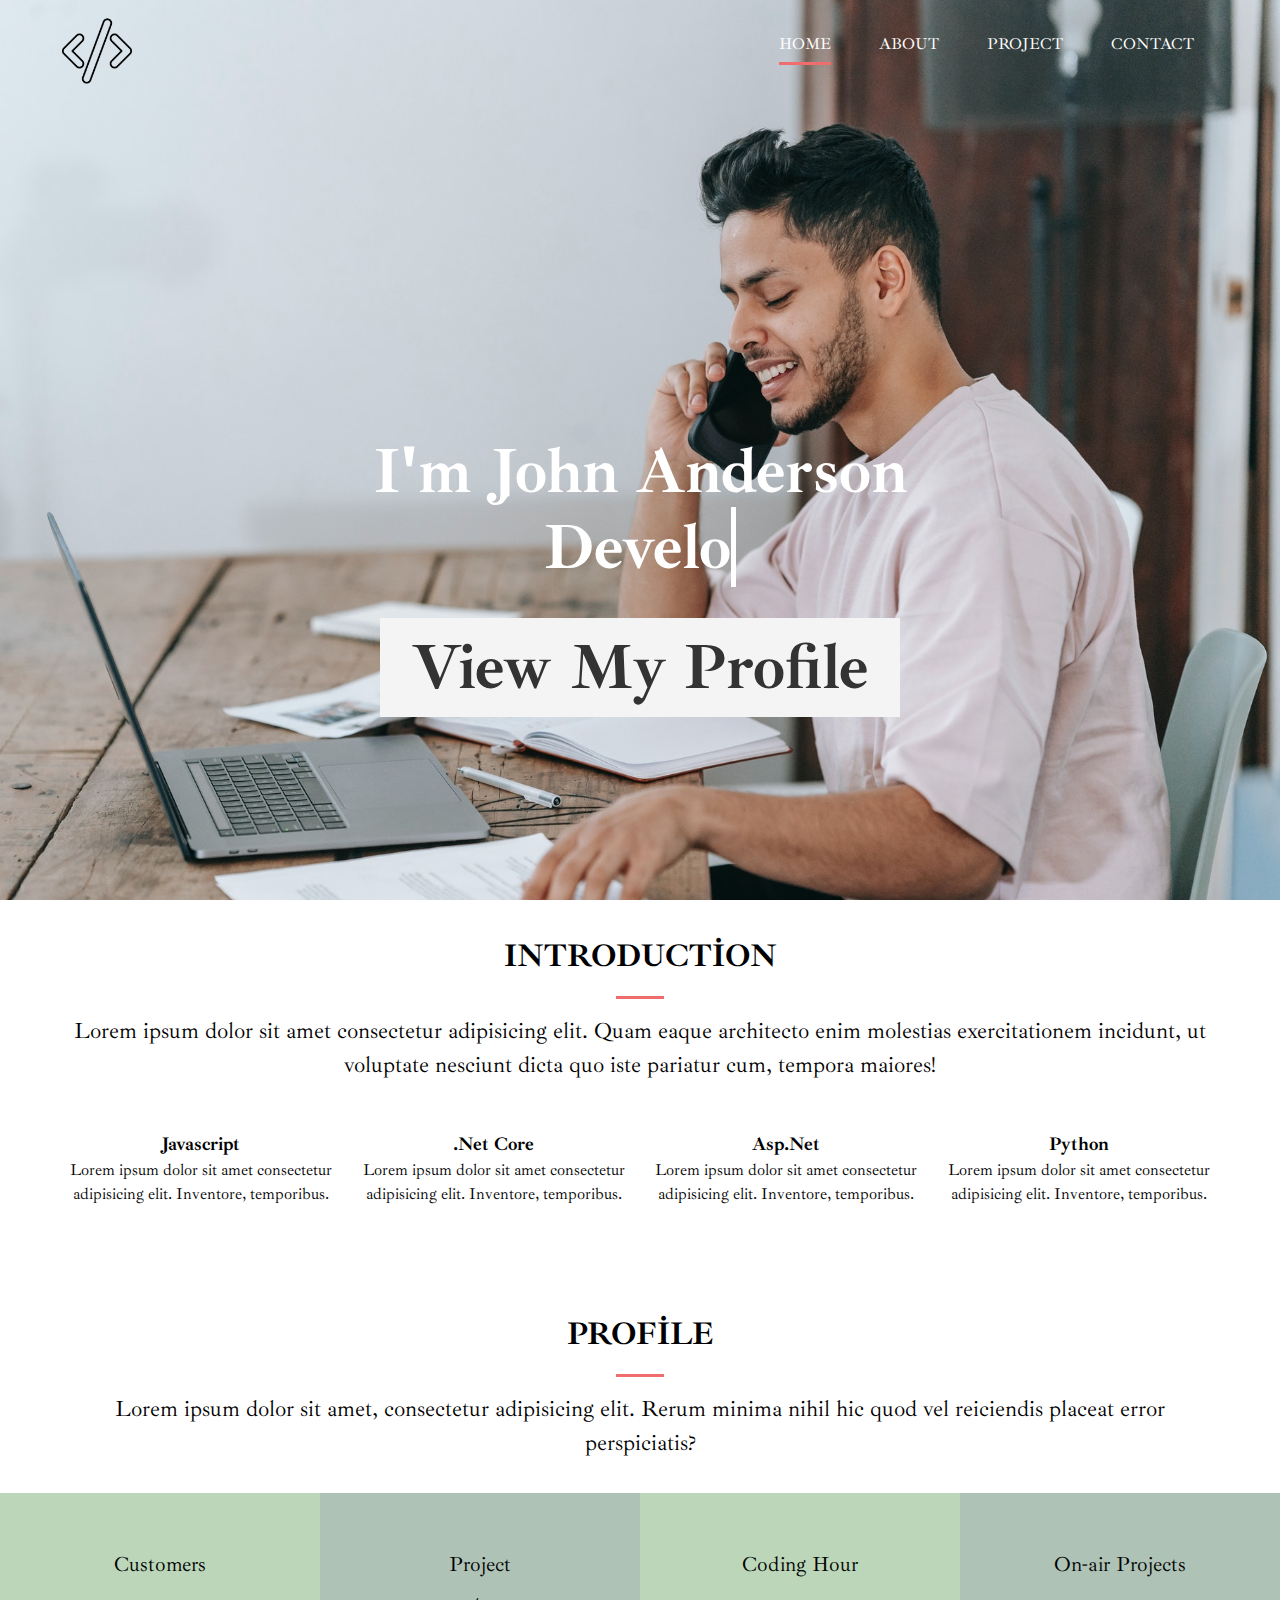
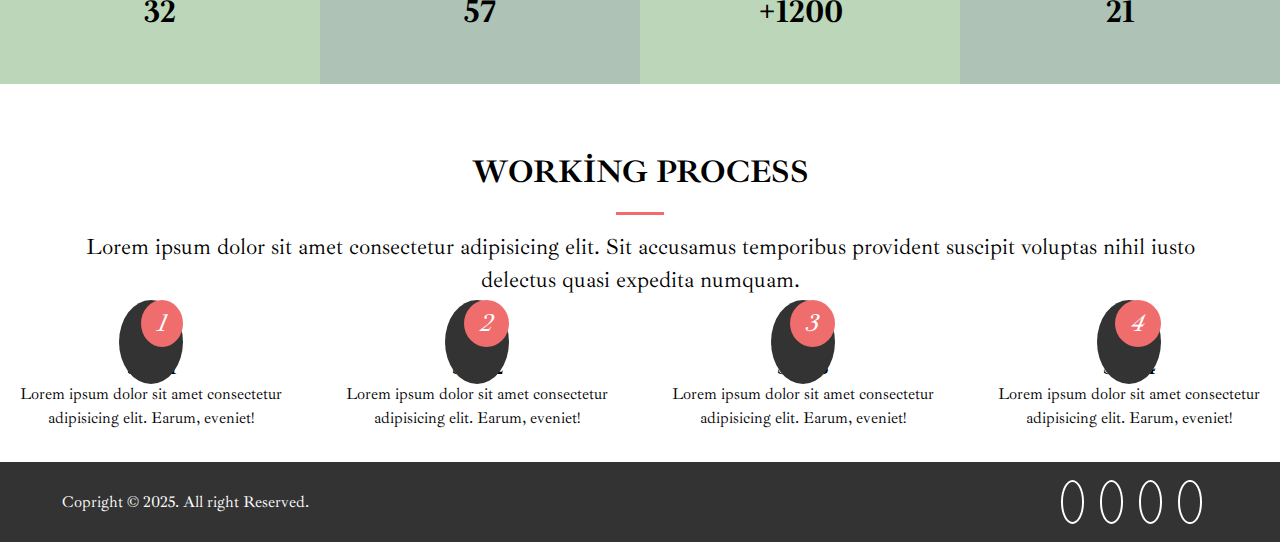
<file: index.html>
<!DOCTYPE html>
<html lang="tr">
  <head>
    <meta charset="UTF-8" />
    <meta http-equiv="X-UA-Compatible" content="IE=edge" />
    <meta name="viewport" content="width=device-width, initial-scale=1.0" />
    <link
      href="https://fonts.googleapis.com/css2?family=Ibarra+Real+Nova&display=swap"
      rel="stylesheet"
    />
    <link
      rel="stylesheet"
      href="https://cdnjs.cloudflare.com/ajax/libs/animate.css/4.1.1/animate.min.css"
    />
    <link
      rel="stylesheet"
      href="https://cdnjs.cloudflare.com/ajax/libs/font-awesome/6.1.1/css/all.min.css"
      integrity="sha512-KfkfwYDsLkIlwQp6LFnl8zNdLGxu9YAA1QvwINks4PhcElQSvqcyVLLD9aMhXd13uQjoXtEKNosOWaZqXgel0g=="
      crossorigin="anonymous"
      referrerpolicy="no-referrer"
    />
    <link rel="stylesheet" href="css/main.css" />
    <title>Freelancer</title>
  </head>
  <body>
    <!-- header -->
    <header id="header__home">
      <div class="container">
        <nav class="main-nav">
          <img src="img/logo.png" alt="" class="main-nav__logo" />
          <ul class="main-nav__items">
            <li><a href="index.html" class="active">Home</a></li>
            <li><a href="about.html">About</a></li>
            <li><a href="project.html">Project</a></li>
            <li><a href="contact.html">Contact</a></li>
          </ul>
        </nav>
        <div class="header-content">
          <h1>
            I'm John Anderson
            <span
              class="typewrite"
              data-period="1000"
              data-type='["Developer","Designer","Freelancer"]'
            ></span>
            <a href="#" class="btn-light animate__animated animate__swing my-2">
              View My Profile
            </a>
          </h1>
        </div>
      </div>
    </header>
    <!-- section a-->
    <section id="home__a" class="text-center py-2">
      <div class="container">
        <h2 class="section-title">Introduction</h2>
        <div class="border-bottom"></div>
        <p class="lead">
          Lorem ipsum dolor sit amet consectetur adipisicing elit. Quam eaque
          architecto enim molestias exercitationem incidunt, ut voluptate
          nesciunt dicta quo iste pariatur cum, tempora maiores!
        </p>
        <div class="skills my-3">
          <div>
            <i class="fa-solid fa-code-fork fa-3x"></i>
            <h3>Javascript</h3>
            <p>
              Lorem ipsum dolor sit amet consectetur adipisicing elit.
              Inventore, temporibus.
            </p>
          </div>
          <div>
            <i class="fa-solid fa-laptop-code fa-3x"></i>
            <h3>.Net Core</h3>
            <p>
              Lorem ipsum dolor sit amet consectetur adipisicing elit.
              Inventore, temporibus.
            </p>
          </div>
          <div>
            <i class="fa-solid fa-bug fa-3x"></i>
            <h3>Asp.Net</h3>
            <p>
              Lorem ipsum dolor sit amet consectetur adipisicing elit.
              Inventore, temporibus.
            </p>
          </div>
          <div>
            <i class="fa-solid fa-code fa-3x"></i>
            <h3>Python</h3>
            <p>
              Lorem ipsum dolor sit amet consectetur adipisicing elit.
              Inventore, temporibus.
            </p>
          </div>
        </div>
      </div>
    </section>

    <!-- section b -->
    <section id="home__b" class="text-center py-2">
      <div class="container">
        <h2 class="section-title">Profile</h2>
        <div class="border-bottom"></div>
        <p class="lead">
          Lorem ipsum dolor sit amet, consectetur adipisicing elit. Rerum minima
          nihil hic quod vel reiciendis placeat error perspiciatis?
        </p>
      </div>
      <div class="profile">
        <div>
          <ul>
            <li><i class="fas fa-users fa-3x"></i></li>
            <li class="title">Customers</li>
            <li class="number">32</li>
          </ul>
        </div>
        <div>
          <ul>
            <li><i class="fas fa-code-branch fa-3x"></i></li>
            <li class="title">Project</li>
            <li class="number">57</li>
          </ul>
        </div>
        <div>
          <ul>
            <li><i class="fas fa-award fa-3x"></i></li>
            <li class="title">Coding Hour</li>
            <li class="number">+1200</li>
          </ul>
        </div>
        <div>
          <ul>
            <li><i class="fas fa-hourglass fa-3x"></i></li>
            <li class="title">On-air Projects</li>
            <li class="number">21</li>
          </ul>
        </div>
      </div>
    </section>

    <!-- sevtion c -->
    <section id="home__c" class="text-center py-2">
      <div class="container">
        <h2 class="section-title">Working Process</h2>
        <div class="border-bottom"></div>
        <p class="lead">
          Lorem ipsum dolor sit amet consectetur adipisicing elit. Sit accusamus
          temporibus provident suscipit voluptas nihil iusto delectus quasi
          expedita numquam.
        </p>
      </div>
      <div class="process">
        <div>
          <i class="fa-solid fa-layer-group fa-4x process__icon my-2">
            <div class="process__step">1</div>
          </i>
          <h3>Step 1</h3>
          <p>
            Lorem ipsum dolor sit amet consectetur adipisicing elit. Earum,
            eveniet!
          </p>
        </div>
        <div>
          <i class="fa-solid fa-eye fa-4x process__icon my-2">
            <div class="process__step">2</div>
          </i>
          <h3>Step 2</h3>
          <p>
            Lorem ipsum dolor sit amet consectetur adipisicing elit. Earum,
            eveniet!
          </p>
        </div>
        <div>
          <i class="fa fa-object-ungroup fa-4x process__icon my-2">
            <div class="process__step">3</div>
          </i>
          <h3>Step 3</h3>
          <p>
            Lorem ipsum dolor sit amet consectetur adipisicing elit. Earum,
            eveniet!
          </p>
        </div>
        <div>
          <i class="fas fa-file-alt fa-4x process__icon my-2">
            <div class="process__step">4</div>
          </i>
          <h3>Step 4</h3>
          <p>
            Lorem ipsum dolor sit amet consectetur adipisicing elit. Earum,
            eveniet!
          </p>
        </div>
      </div>
    </section>

    <!-- footer -->
    <footer id="main-footer">
      <div class="footer-content container">
        <p>Copright &copy; 2025. All right Reserved.</p>
        <div class="social">
          <i class="fab fa-facebook"></i>
          <i class="fab fa-twitter"></i>
          <i class="fab fa-instagram"></i>
          <i class="fab fa-youtube"></i>
        </div>
      </div>
    </footer>

    <script src="js/jquery.min.js"></script>
    <script src="js/type-writer.js"></script>
  </body>
</html>
</file>
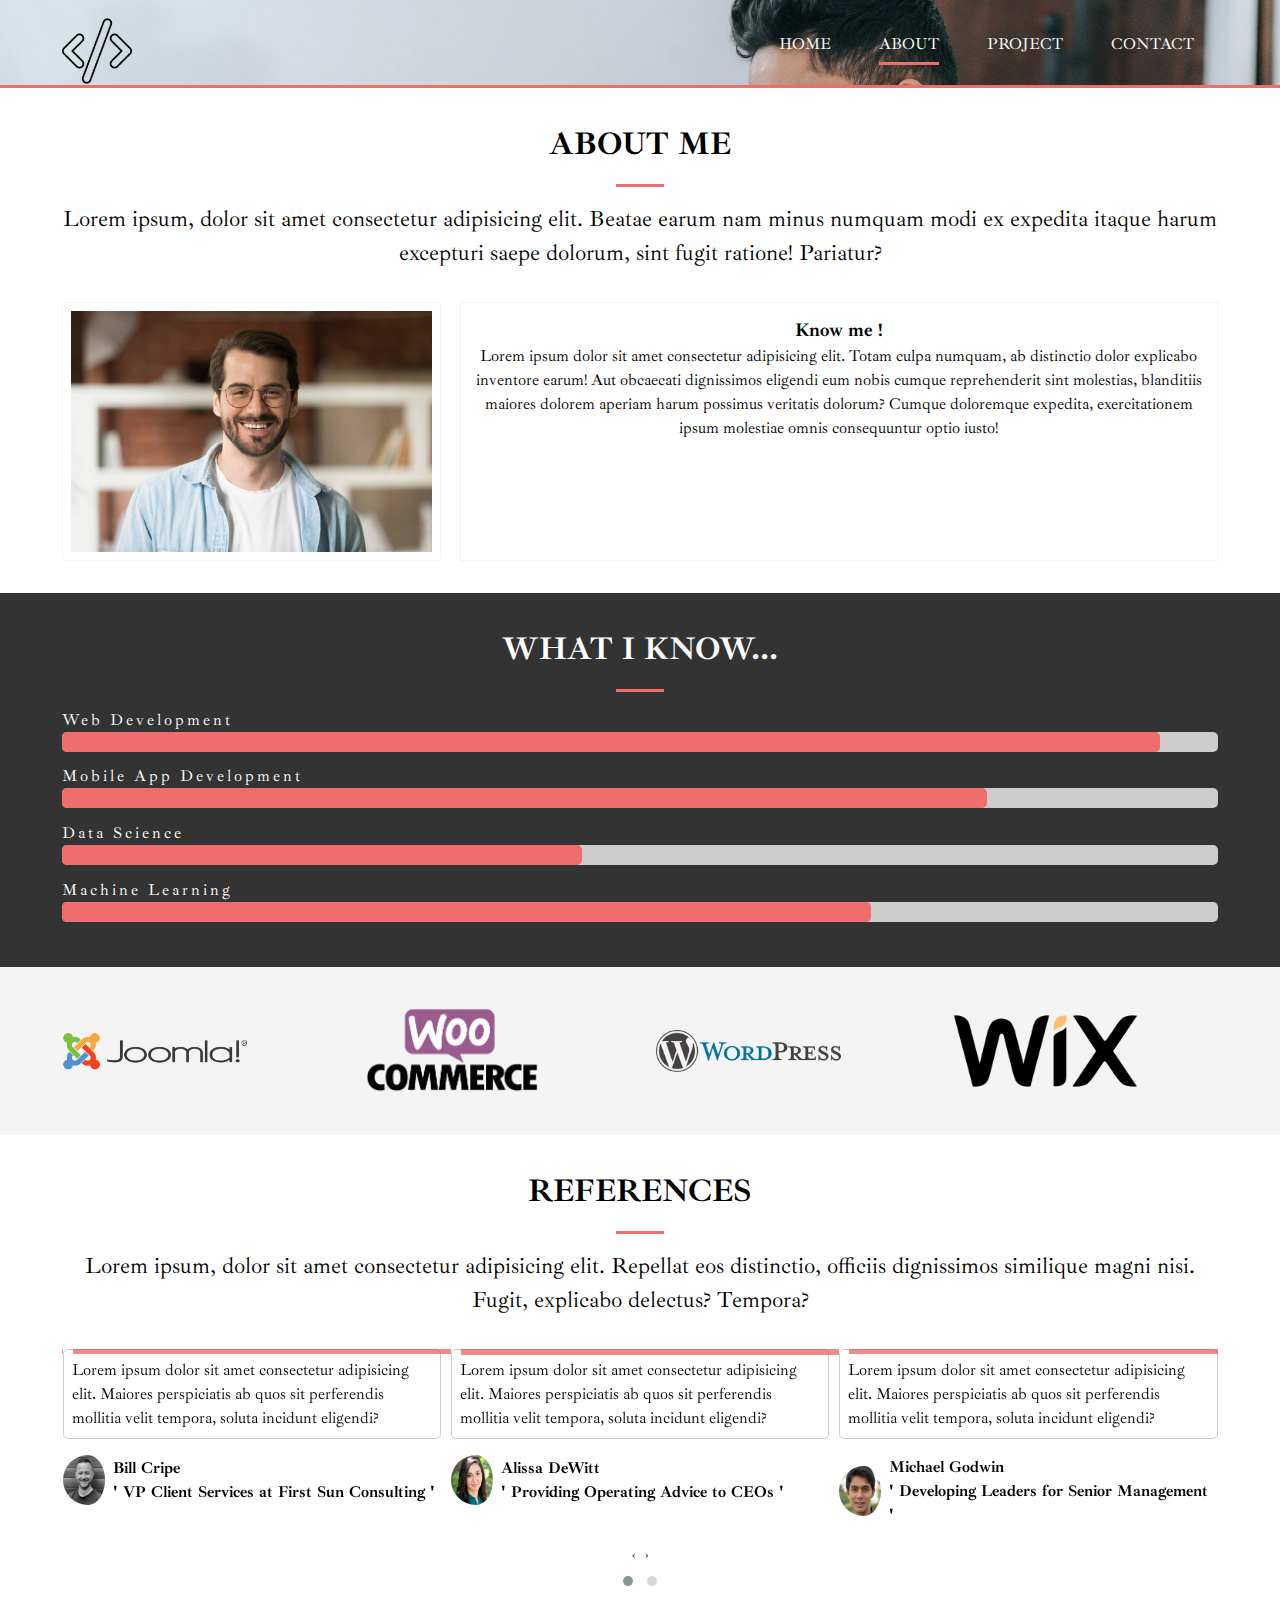
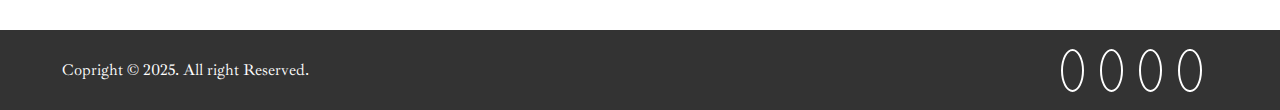
<file: about.html>
<!DOCTYPE html>
<html lang="tr">
  <head>
    <meta charset="UTF-8" />
    <meta http-equiv="X-UA-Compatible" content="IE=edge" />
    <meta name="viewport" content="width=device-width, initial-scale=1.0" />
    <link
      href="https://fonts.googleapis.com/css2?family=Ibarra+Real+Nova&display=swap"
      rel="stylesheet"
    />
    <link
      rel="stylesheet"
      href="https://cdnjs.cloudflare.com/ajax/libs/animate.css/4.1.1/animate.min.css"
    />
    <link
      rel="stylesheet"
      href="https://cdnjs.cloudflare.com/ajax/libs/font-awesome/6.1.1/css/all.min.css"
      integrity="sha512-KfkfwYDsLkIlwQp6LFnl8zNdLGxu9YAA1QvwINks4PhcElQSvqcyVLLD9aMhXd13uQjoXtEKNosOWaZqXgel0g=="
      crossorigin="anonymous"
      referrerpolicy="no-referrer"
    />
    <link
      rel="stylesheet"
      href="css/owl.carousel.min.css"
    />
    <link
      rel="stylesheet"
      href="css/owl.theme.default.min.css"
    />
    <link rel="stylesheet" href="js/lightbox.min.css">
    <link rel="stylesheet" href="css/main.css" />
    <title>Frelancer</title>
  </head>
  <body>
    <!-- header -->
    <header id="header__inner">
      <div class="container">
        <nav class="main-nav">
          <img src="img/logo.png" alt="" class="main-nav__logo" />
          <ul class="main-nav__items">
            <li><a href="index.html">Home</a></li>
            <li><a href="about.html" class="active">About</a></li>
            <li><a href="project.html">Project</a></li>
            <li><a href="contact.html">Contact</a></li>
          </ul>
        </nav>
      </div>
    </header>
    <!-- section a-->
    <section id="about-a" class="text-center py-2">
      <div class="container">
        <h2 class="section-title">About Me</h2>
        <div class="border-bottom"></div>
        <p class="lead">
          Lorem ipsum, dolor sit amet consectetur adipisicing elit. Beatae earum
          nam minus numquam modi ex expedita itaque harum excepturi saepe
          dolorum, sint fugit ratione! Pariatur?
        </p>
        <div class="info">
          <img src="img/about.jpeg" alt="" class="info__image" />
          <div class="info__bio">
            <h3>Know me !</h3>
            <p>
              Lorem ipsum dolor sit amet consectetur adipisicing elit. Totam
              culpa numquam, ab distinctio dolor explicabo inventore earum! Aut
              obcaecati dignissimos eligendi eum nobis cumque reprehenderit sint
              molestias, blanditiis maiores dolorem aperiam harum possimus
              veritatis dolorum? Cumque doloremque expedita, exercitationem
              ipsum molestiae omnis consequuntur optio iusto!
            </p>
          </div>
        </div>
      </div>
    </section>
    <!-- section b -->
    <section id="about-b" class="bg-dark py-2">
      <div class="container">
        <h2 class="section-title">What I Know...</h2>
        <div class="border-bottom"></div>

        <div id="progress-bars">
          <h4>Web Development</h4>
          <div class="progress">
            <div class="bar" style="width: 95%"><div></div></div>
          </div>
        </div>
        <div id="progress-bars">
          <h4>Mobile App Development</h4>
          <div class="progress">
            <div class="bar" style="width: 80%"><div></div></div>
          </div>
        </div>
        <div id="progress-bars">
          <h4>Data Science</h4>
          <div class="progress">
            <div class="bar" style="width: 45%"><div></div></div>
          </div>
        </div>
        <div id="progress-bars">
          <h4>Machine Learning</h4>
          <div class="progress">
            <div class="bar" style="width: 70%"><div></div></div>
          </div>
        </div>
      </div>
    </section>
    <!-- section c -->
    <section id="about-c" class="bg-light py-2">
      <div class="container">
        <div class="about-logos">
          <img src="img/joomla.png" alt="" />
          <img src="img/woocommerce.png" alt="" />
          <img src="img/wordpress.png" alt="" />
          <img src="img/wix.png" alt="" />
        </div>
      </div>
    </section>
    <!-- section d -->
    <section id="about-d" class="py-2">
      <div class="container">
        <h2 class="section-title">References</h2>
        <div class="border-bottom"></div>
        <p class="lead text-center">
          Lorem ipsum, dolor sit amet consectetur adipisicing elit. Repellat eos
          distinctio, officiis dignissimos similique magni nisi. Fugit,
          explicabo delectus? Tempora?
        </p>
        <div class="references owl-carousel owl-theme">
          <div class="item">
            <p>
              Lorem ipsum dolor sit amet consectetur adipisicing elit. Maiores
              perspiciatis ab quos sit perferendis mollitia velit tempora,
              soluta incidunt eligendi?
            </p>
            <ul>
              <li><img src="img/user-1.jpeg" alt="" /></li>
              <li>Bill Cripe<span>VP Client Services at First Sun Consulting</span></li>
            </ul>
          </div>
          <div class="item">
            <p>
              Lorem ipsum dolor sit amet consectetur adipisicing elit. Maiores
              perspiciatis ab quos sit perferendis mollitia velit tempora,
              soluta incidunt eligendi?
            </p>
            <ul>
              <li><img src="img/user-2.jpeg" alt="" /></li>
              <li>Alissa DeWitt<span>Providing Operating Advice to CEOs</span></li>
            </ul>
          </div>
          <div class="item">
            <p>
              Lorem ipsum dolor sit amet consectetur adipisicing elit. Maiores
              perspiciatis ab quos sit perferendis mollitia velit tempora,
              soluta incidunt eligendi?
            </p>
            <ul>
              <li><img src="img/user-3.jpeg" alt="" /></li>
              <li>Michael Godwin <span>Developing Leaders for Senior Management</span></ul>
              </li>
            </ul>
          </div>
          <div class="item">
            <p>
              Lorem ipsum dolor sit amet consectetur adipisicing elit. Maiores
              perspiciatis ab quos sit perferendis mollitia velit tempora,
              soluta incidunt eligendi?
            </p>
            <ul>
              <li><img src="img/user-4.jpeg" alt="" /></li>
              <li>Chris Rinne<span>Sales and Marketing Specialist</span></li>
            </ul>
          </div>
        </div>
      </div>
    </section>
    <!-- footer -->
    <footer id="main-footer">
      <div class="footer-content container">
        <p>Copright &copy; 2025. All right Reserved.</p>
        <div class="social">
          <i class="fab fa-facebook"></i>
          <i class="fab fa-twitter"></i>
          <i class="fab fa-instagram"></i>
          <i class="fab fa-youtube"></i>
        </div>
      </div>
    </footer>
    <script src="js/jquery.min.js"></script>
    <script src="js/owl.carousel.js"></script>
    <script>
      $(".owl-carousel").owlCarousel({
        loop: true,
        margin: 10,
        nav: true,
        autoplay: true,
        autoplayTimeout: 3000,
        responsive: {
          0: {
            items: 1,
          },
          600: {
            items: 2,
          },
          1000: {
            items: 3,
          },
        },
      });
    </script>
  </body>
</html>
</file>
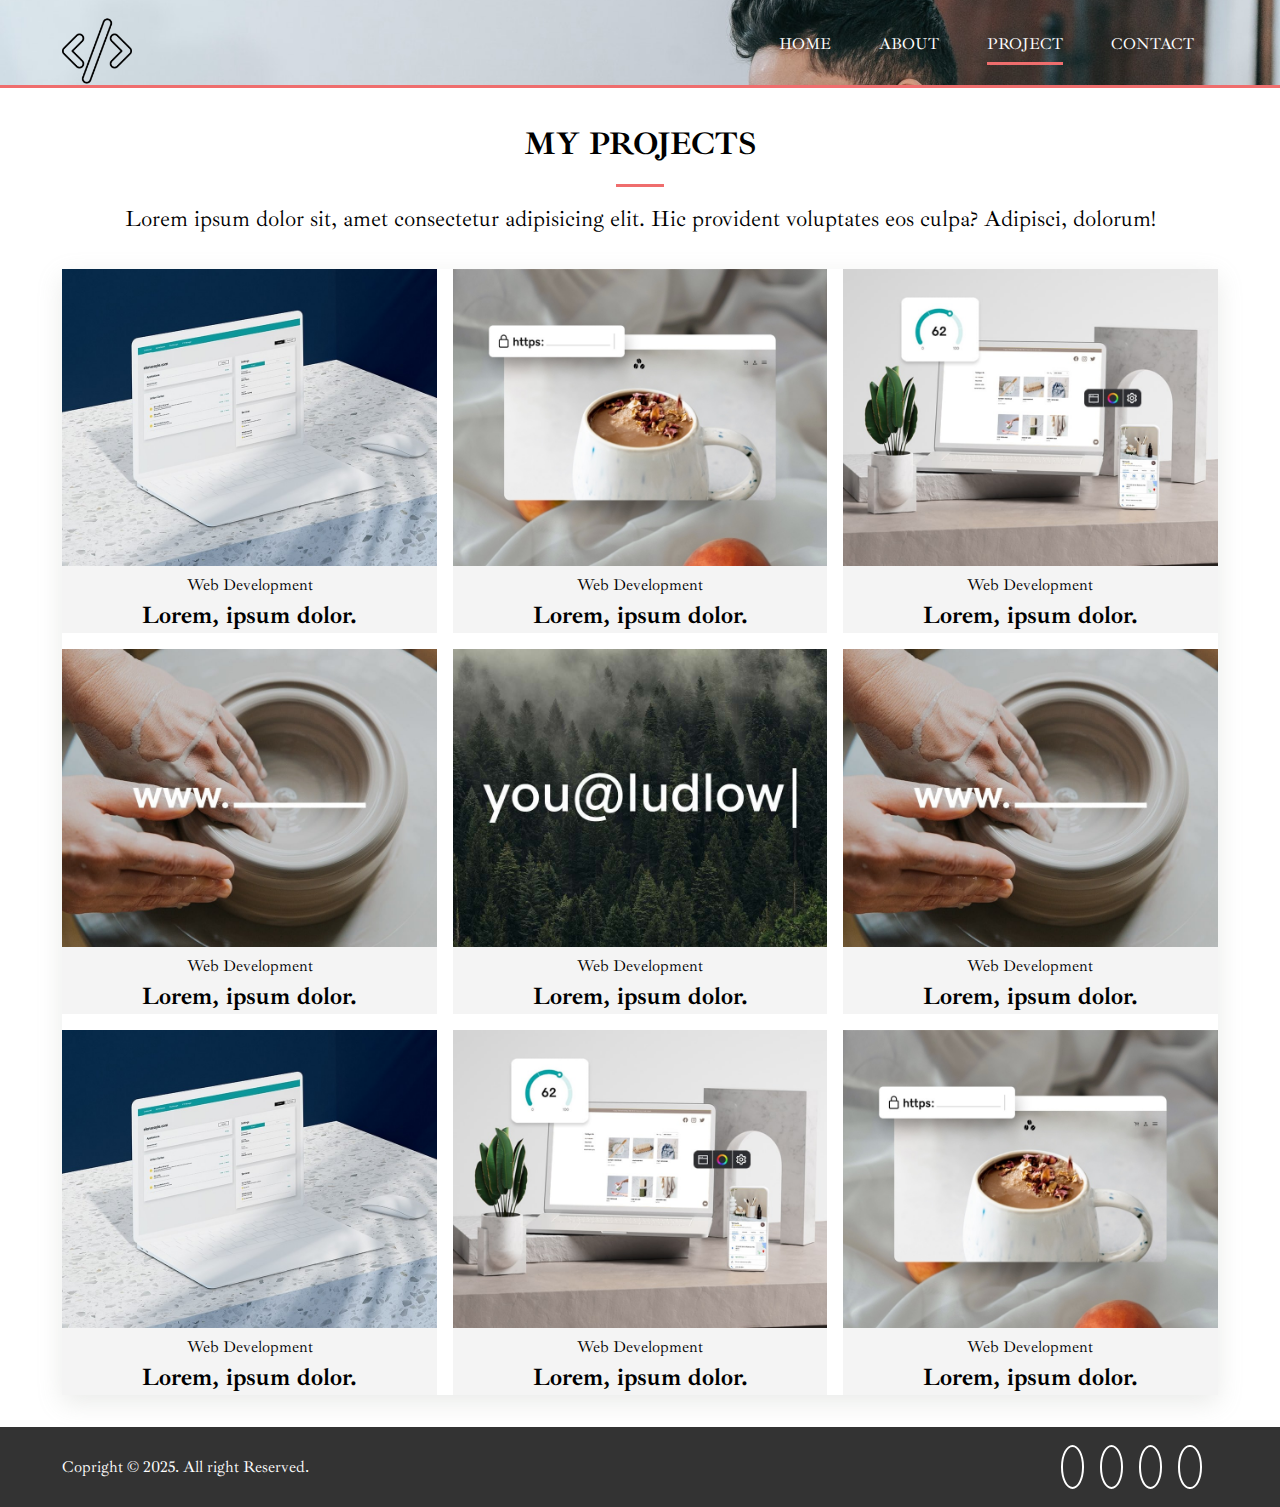
<file: project.html>
<!DOCTYPE html>
<html lang="tr">
  <head>
    <meta charset="UTF-8" />
    <meta http-equiv="X-UA-Compatible" content="IE=edge" />
    <meta name="viewport" content="width=device-width, initial-scale=1.0" />
    <link
      href="https://fonts.googleapis.com/css2?family=Ibarra+Real+Nova&display=swap"
      rel="stylesheet"
    />
    <link
      rel="stylesheet"
      href="https://cdnjs.cloudflare.com/ajax/libs/animate.css/4.1.1/animate.min.css"
    />
    <link
      rel="stylesheet"
      href="https://cdnjs.cloudflare.com/ajax/libs/font-awesome/6.1.1/css/all.min.css"
      integrity="sha512-KfkfwYDsLkIlwQp6LFnl8zNdLGxu9YAA1QvwINks4PhcElQSvqcyVLLD9aMhXd13uQjoXtEKNosOWaZqXgel0g=="
      crossorigin="anonymous"
      referrerpolicy="no-referrer"
    />
    <link rel="stylesheet" href="js/lightbox.min.css" />
    <link rel="stylesheet" href="css/main.css" />
    <title>Frelancer</title>
  </head>
  <body>
    <!-- header -->
    <header id="header__inner">
      <div class="container">
        <nav class="main-nav">
          <img src="img/logo.png" alt="" class="main-nav__logo" />
          <ul class="main-nav__items">
            <li><a href="index.html">Home</a></li>
            <li><a href="about.html">About</a></li>
            <li><a href="project.html" class="active">Project</a></li>
            <li><a href="contact.html">Contact</a></li>
          </ul>
        </nav>
      </div>
    </header>

    <section id="projects" class="text-center py-2">
      <div class="container">
        <h2 class="section-title">My Projects</h2>
        <div class="border-bottom"></div>
        <div class="lead">
          Lorem ipsum dolor sit, amet consectetur adipisicing elit. Hic
          provident voluptates eos culpa? Adipisci, dolorum!
        </div>

        <div class="items">
          <div class="item">
            <div class="item__image">
              <a href="img/work-1.jpeg" data-lightbox="roadtrip">
                <img src="img/work-1.jpeg" alt="" />
              </a>
            </div>
            <div class="item__text">
              <div class="item__text__wrap">
                <p class="item__text__category">Web Development</p>
                <h2 class="item__text__title">Lorem, ipsum dolor.</h2>
              </div>
            </div>
          </div>
          <div class="item">
            <div class="item__image">
              <a href="img/work-2.jpeg" data-lightbox="roadtrip">
                <img src="img/work-2.jpeg" alt="" />
              </a>
            </div>
            <div class="item__text">
              <div class="item__text__wrap">
                <p class="item__text__category">Web Development</p>
                <h2 class="item__text__title">Lorem, ipsum dolor.</h2>
              </div>
            </div>
          </div>
          <div class="item">
            <div class="item__image">
              <a href="img/work-3.jpeg" data-lightbox="roadtrip">
                <img src="img/work-3.jpeg" alt="" />
              </a>
            </div>
            <div class="item__text">
              <div class="item__text__wrap">
                <p class="item__text__category">Web Development</p>
                <h2 class="item__text__title">Lorem, ipsum dolor.</h2>
              </div>
            </div>
          </div>
          <div class="item">
            <div class="item__image">
              <a href="img/work-4.jpeg" data-lightbox="roadtrip">
                <img src="img/work-4.jpeg" alt="" />
              </a>
            </div>

            <div class="item__text">
              <div class="item__text__wrap">
                <p class="item__text__category">Web Development</p>
                <h2 class="item__text__title">Lorem, ipsum dolor.</h2>
              </div>
            </div>
          </div>
          <div class="item">
            <div class="item__image">
              <a href="img/work-5.jpeg" data-lightbox="roadtrip">
                <img src="img/work-5.jpeg" alt="" />
              </a>
            </div>
            <div class="item__text">
              <div class="item__text__wrap">
                <p class="item__text__category">Web Development</p>
                <h2 class="item__text__title">Lorem, ipsum dolor.</h2>
              </div>
            </div>
          </div>
          <div class="item">
            <div class="item__image">
              <a href="img/work-4.jpeg" data-lightbox="roadtrip">
                <img src="img/work-4.jpeg" alt="" />
              </a>
            </div>
            <div class="item__text">
              <div class="item__text__wrap">
                <p class="item__text__category">Web Development</p>
                <h2 class="item__text__title">Lorem, ipsum dolor.</h2>
              </div>
            </div>
          </div>
          <div class="item">
            <div class="item__image">
              <a href="img/work-1.jpeg" data-lightbox="roadtrip">
                <img src="img/work-1.jpeg" alt="" />
              </a>
            </div>
            <div class="item__text">
              <div class="item__text__wrap">
                <p class="item__text__category">Web Development</p>
                <h2 class="item__text__title">Lorem, ipsum dolor.</h2>
              </div>
            </div>
          </div>
          <div class="item">
            <div class="item__image">
              <a href="img/work-3.jpeg" data-lightbox="roadtrip">
                <img src="img/work-3.jpeg" alt="" />
              </a>
            </div>
            <div class="item__text">
              <div class="item__text__wrap">
                <p class="item__text__category">Web Development</p>
                <h2 class="item__text__title">Lorem, ipsum dolor.</h2>
              </div>
            </div>
          </div>
          <div class="item">
            <div class="item__image">
              <a href="img/work-2.jpeg" data-lightbox="roadtrip">
                <img src="img/work-2.jpeg" alt="" />
              </a>
            </div>
            <div class="item__text">
              <div class="item__text__wrap">
                <p class="item__text__category">Web Development</p>
                <h2 class="item__text__title">Lorem, ipsum dolor.</h2>
              </div>
            </div>
          </div>
        </div>
      </div>
    </section>

    <!-- footer -->
    <footer id="main-footer">
      <div class="footer-content container">
        <p>Copright &copy; 2025. All right Reserved.</p>
        <div class="social">
          <i class="fab fa-facebook"></i>
          <i class="fab fa-twitter"></i>
          <i class="fab fa-instagram"></i>
          <i class="fab fa-youtube"></i>
        </div>
      </div>
    </footer>
    <script src="js/jquery.min.js"></script>
    <script src="js/lightbox.min.js"></script>
  </body>
</html>
</file>
<file: css/main.css>
.container {
  max-width: 1200px;
  padding: 0 1.4rem;
  margin: auto;
}
.btn-primary,
.btn-light,
.btn-dark {
  display: inline-block;
  padding: 0.7rem 2rem;
  transition: all 0.4s;
  border: none;
  cursor: pointer;
}
.btn-primary {
  color: #333;
  background-color: #ef6d6d;
}
.btn-light {
  color: #333;
  background-color: #f4f4f4;
}
.btn-dark {
  color: #fff;
  background-color: #333;
}
button[class^="btn-"]:hover,
a[class^="btn-"]:hover,
input[class^="btn-"]:hover {
  background-color: #ef6d6d;
}
.bg-dark {
  background-color: #333;
}
.bg-primary {
  background-color: #ef6d6d;
}
.bg-light {
  background-color: #f4f4f4;
}
.py-1 {
  padding: 1rem 0;
}
.py-2 {
  padding: 2rem 0;
}
.py-3 {
  padding: 3rem 0;
}
.py-4 {
  padding: 4rem 0;
}
.my-1 {
  margin: 1rem 0;
}
.my-2 {
  margin: 2rem 0;
}
.my-3 {
  margin: 3rem 0;
}
.my-4 {
  margin: 4rem 0;
}
.text-center {
  text-align: center;
}
.section-title {
  font-size: 2rem;
  padding-bottom: 1rem;
  text-transform: uppercase;
  text-align: center;
}
.border-bottom {
  height: 3px;
  width: 3rem;
  background-color: #ef6d6d;
  margin: 0 auto 1rem auto;
}
.lead {
  font-size: 1.4rem;
  margin-bottom: 2rem;
}
* {
  margin: 0;
  padding: 0;
  box-sizing: border-box;
}
body {
  background-color: #fff;
  font-family: "Ibarra Real Nova", serif;
  line-height: 1.5;
}
a {
  text-decoration: none;
  color: #333;
}
ul {
  list-style: none;
}
img {
  width: 100%;
}
.main-nav {
  display: flex;
  justify-content: space-between;
  padding-top: 1rem;
}
.main-nav__logo {
  width: 70px;
  height: 70px;
}
.main-nav__items {
  display: flex;
}
.main-nav__items li {
  padding: 1rem 1.5rem;
}
.main-nav__items li a {
  text-decoration: none;
  color: #fff;
  text-transform: uppercase;
  border-bottom: 3px transparent solid;
  padding-bottom: 0.5rem;
  transition: border-color 0.5s;
}
.main-nav__items li a:hover {
  border-color: #ccc;
}
.main-nav__items li a.active {
  border-color: #ef6d6d;
}
#header__home {
  background: url("../img/bg.jpeg") no-repeat center right/cover;
  height: 100vh;
  color: #fff;
}
#header__home .header-content {
  text-align: center;
  padding-top: 30%;
}
#header__home h1 {
  font-size: 4rem;
  line-height: 1.2;
}
#header__home .typewrite {
  display: block;
}
#header__inner {
  background: url("../img/bg.jpeg") no-repeat 40% 20% / cover;
  height: 5.5rem;
  border-bottom: 3px solid #ef6d6d;
}
#home__a .skills {
  display: grid;
  grid-template-columns: repeat(4, 1fr);
  gap: 1rem;
  margin-bottom: 2.5rem;
}
#home__a i {
  color: #ef6d6d;
  padding-bottom: 0.5rem;
}
#home__b .profile {
  display: grid;
  grid-template-columns: repeat(4, 1fr);
}
#home__b .profile li.title {
  font-size: 1.3rem;
  margin: 0.5rem 0;
}
#home__b .profile li.number {
  font-size: 2rem;
  font-weight: bold;
}
#home__b .profile div {
  padding: 3rem 0;
}
#home__b .profile div:nth-child(odd) {
  background-color: #bbd6b8;
}
#home__b .profile div:nth-child(even) {
  background-color: #aec2b6;
}
#home__c .process {
  display: grid;
  grid-template-columns: repeat(4, 1fr);
  gap: 1.5rem;
  text-align: center;
}
#home__c .process__step {
  position: absolute;
  top: 0;
  right: 0;
  font-size: 25px;
  border-radius: 50%;
  background: #ef6d6d;
  line-height: 15px;
  padding: 1rem;
  transition: background-color 300ms;
}
#home__c .process__icon {
  position: relative;
  width: 125px;
  height: 125px;
  border-radius: 50%;
  background-color: #333;
  color: #fff;
  padding: 2rem;
  text-align: center;
  margin: auto;
  transition: background-color 300ms;
}
#home__c .process__icon:hover {
  background: #ef6d6d;
}
#home__c .process__icon:hover .process__step {
  background-color: #333;
}
#about-a .info {
  display: grid;
  grid-template-columns: 1fr 2fr;
  gap: 1.2rem;
}
#about-a .info__image {
  border: 1px solid #f4f4f4;
  padding: 0.5rem;
  border-radius: 3px;
}
#about-a .info__bio {
  border: 1px solid #f4f4f4;
  padding: 0.8rem;
}
#about-b {
  color: #fff;
}
#about-b .progress {
  height: 20px;
  background-color: #ccc;
  border-radius: 5px;
  margin-bottom: 0.8rem;
}
#about-b .progress .bar {
  height: 100%;
}
#about-b .progress .bar div {
  height: 100%;
  background-color: #ef6d6d;
  border-radius: 5px;
  animation: animation-bars 3000ms forwards;
}
@keyframes animation-bars {
  from {
    width: 0%;
  }
  to {
    width: 100%;
  }
}
#about-b #progress-bars h4 {
  letter-spacing: 3px;
  font-weight: lighter;
}
#about-c .about-logos {
  display: grid;
  grid-template-columns: repeat(4, 1fr);
  gap: 2rem;
  align-items: center;
}
#about-c .about-logos img {
  width: 70%;
}
#about-d .references ul {
  list-style: none;
  margin-top: 1rem;
  display: flex;
  align-items: center;
}
#about-d .references ul li {
  font-weight: bold;
}
#about-d .references ul li span {
  display: block;
}
#about-d .references ul li span::before {
  content: "' ";
}
#about-d .references ul li span::after {
  content: " '";
}
#about-d .references p {
  border: 1px solid #ccc;
  border-radius: 5px;
  padding: 0.5rem;
}
#about-d .references img {
  width: 50px;
  height: 50px;
  border-radius: 50%;
  padding-right: 0.5rem;
}
#main-footer {
  background-color: #333;
  color: #fff;
  height: 5rem;
}
#main-footer .footer-content {
  display: flex;
  justify-content: space-between;
  align-items: center;
  height: 5rem;
}
#main-footer .footer-content .social .fab {
  margin-right: 1rem;
  border: 2px solid #fff;
  border-radius: 50%;
  text-align: center;
  padding: 0.6rem;
  transition: all 300ms;
  cursor: pointer;
}
#main-footer .footer-content .social .fab:hover {
  background-color: #ef6d6d;
}
#main-footer .footer-content .social .fab .a {
  background-color: #fff;
  width: 100%;
  height: 100%;
}
.items {
  display: grid;
  grid-template-columns: repeat(3, 1fr);
  gap: 1rem;
  box-shadow: rgba(149, 154, 145, 0.2) 0px 8px 24px;
}
.items .item {
  position: relative;
  background-color: #f4f4f4;
  overflow: hidden;
  cursor: pointer;
}
.items .item img {
  transition: all 200ms ease-in-out;
}
.items .item img:hover {
  filter: brightness(60%);
}

.item::after {
  content: "";
  position: absolute;
  width: 100%;
  height: 3%;
  display: block;
  top: 0;
  left: -100%;
  background-color: #e21818;
  opacity: 0.5;
  transition: all 500ms ease-in-out;
}

.item:hover::after {
  opacity: 0.85;
  left: 0;
}

/* .items .item::after {
  content: "";
  position: absolute;
  display: block;
  background-color: #ef6d6d;
  opacity: 0.8;
  top: -10%;
  left: 0;
  width: 100%;
  height: 50%;
  transition: all 500ms linear;
}
.items .item:hover::after {
  top: 100%;
} */
/* .items .item img:hover {
  transition-duration: 400ms;
  filter: grayscale(100%);
} */
#contact-a .form-fields {
  display: grid;
  grid-template-areas:
    "name email"
    "subject phone"
    "message message"
    "button button";
  gap: 1rem;
  margin-bottom: 1rem;
}
#contact-a .form-fields .name {
  grid-area: name;
}
#contact-a .form-fields .subject {
  grid-area: subject;
}
#contact-a .form-fields .email {
  grid-area: email;
}
#contact-a .form-fields .phone {
  grid-area: phone;
}
#contact-a .form-fields .message {
  grid-area: message;
  height: 180px;
}
#contact-a .form-fields .submit {
  grid-area: button;
}
#contact-a .form-fields .submit .btn-dark {
  width: 40%;
  border-radius: 3px;
}
#contact-a .form-fields .input {
  padding: 0.5rem 1rem;
  letter-spacing: 2px;
}
#contact-a .form-fields .input:focus {
  background-color: #ef6d6d;
  transform: scale(1.05);
  transition: all 300ms;
}
#contact-b .container {
  margin-bottom: 7.1rem;
  border-radius: 0.2rem;
}
#contact-b .contact-info {
  display: grid;
  grid-template-columns: repeat(3, 1fr);
  text-align: center;
  color: #fff;
  letter-spacing: 2px;
}
@media (max-width: 768px) {
  html {
    font-size: 14px;
    transition: all 300ms;
  }
  #header__home .main-nav__logo {
    width: 50px;
    height: 50px;
  }
  #header__home .header-content h1 {
    font-size: 3rem;
  }
  #header__home .header-content h1 .btn-light {
    font-size: 2rem;
  }
  #home__a .skills {
    grid-template-columns: repeat(2, 1fr);
  }
  #home__b .profile {
    display: grid;
    grid-template-columns: repeat(2, 1fr);
    gap: 1rem;
  }
  #home__c .process {
    grid-template-columns: repeat(2, 1fr);
  }
}
@media (max-width: 576px) {
  html {
    font-size: 13px;
    transition: all 300ms;
  }
  #header__home {
    background-position: center;
  }
  #header__home .main-nav {
    display: block;
    text-align: center;
  }
  #header__home .main-nav__items {
    justify-content: center;
  }
  #header__home .main-nav__logo {
    width: 40px;
    height: 40px;
  }
  #header__home .header-content {
    padding-top: 40%;
  }
  #header__home .header-content h1 {
    font-size: 2.5rem;
  }
  #header__home .header-content h1 .btn-light {
    font-size: 1.5rem;
  }
  #home__a .skills {
    grid-template-columns: repeat(1, 1fr);
    gap: 3rem;
  }
  #home__b .profile {
    display: grid;
    grid-template-columns: repeat(1, 300px);
    gap: 1rem;
    justify-content: center;
  }
  #home__b .profile div {
    border: 1px solid rgba(0, 0, 0, 0.7);
    border-radius: 1rem;
    box-shadow: rgba(0, 0, 0, 0.7) 0 0 5px;
  }
  #home__c .process {
    grid-template-columns: repeat(1, 1fr);
  }
}
</file>
